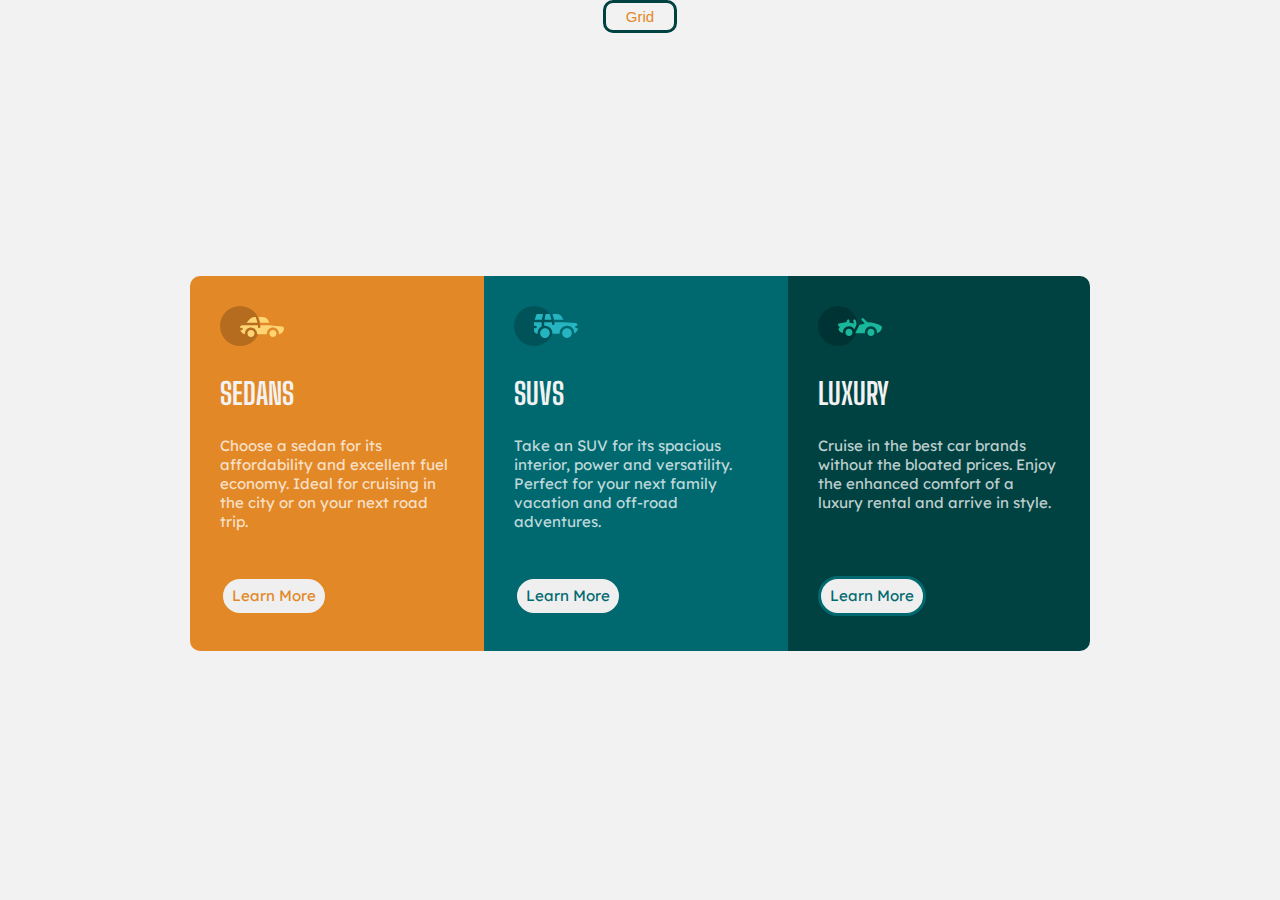
<file: index.html>
<!DOCTYPE html>
<html lang="en">
<head>
    <meta charset="UTF-8">
    <meta http-equiv="X-UA-Compatible" content="IE=edge">
    <meta name="viewport" content="width=device-width, initial-scale=1.0">
    <title>Cars</title>
    <link rel="stylesheet" href="css/styles.css">
</head>
<body>
    <header>
        <button class="button-style"><a href="grid.html">Grid</a></button>
    </header>
    <div class="father">
        <div class="container row">
            <div class="container-1">
                <img src="images/icon-sedans.svg" alt="icon of a sedan">
                <h1 class="header">SEDANS</h1>
                <p>Choose a sedan for its affordability and excellent fuel economy. Ideal for cruising in the city or on your next road trip.</p>
                <button class='button btn-1'>Learn More</button>
            </div>
            <div class="container-2">
                <img src="images/icon-suvs.svg" alt="icon of a suv">
                <h1 class="header">SUVS</h1>
                <p>Take an SUV for its spacious interior, power and versatility. Perfect for your next family vacation and off-road adventures.</p>
                <button class="button btn-2">Learn More</button>
            </div>
            <div class="container-3">
                <img src="images/icon-luxury.svg" alt="icon of a luxury car">
                <h1 class="header">LUXURY</h1>
                <p>Cruise in the best car brands without the bloated prices. Enjoy the enhanced comfort of a luxury rental and arrive in style.</p>
                <button class="button btn-2">Learn More</button>
            </div>
        </div>
    </div>      
</body>
</html>
</file>
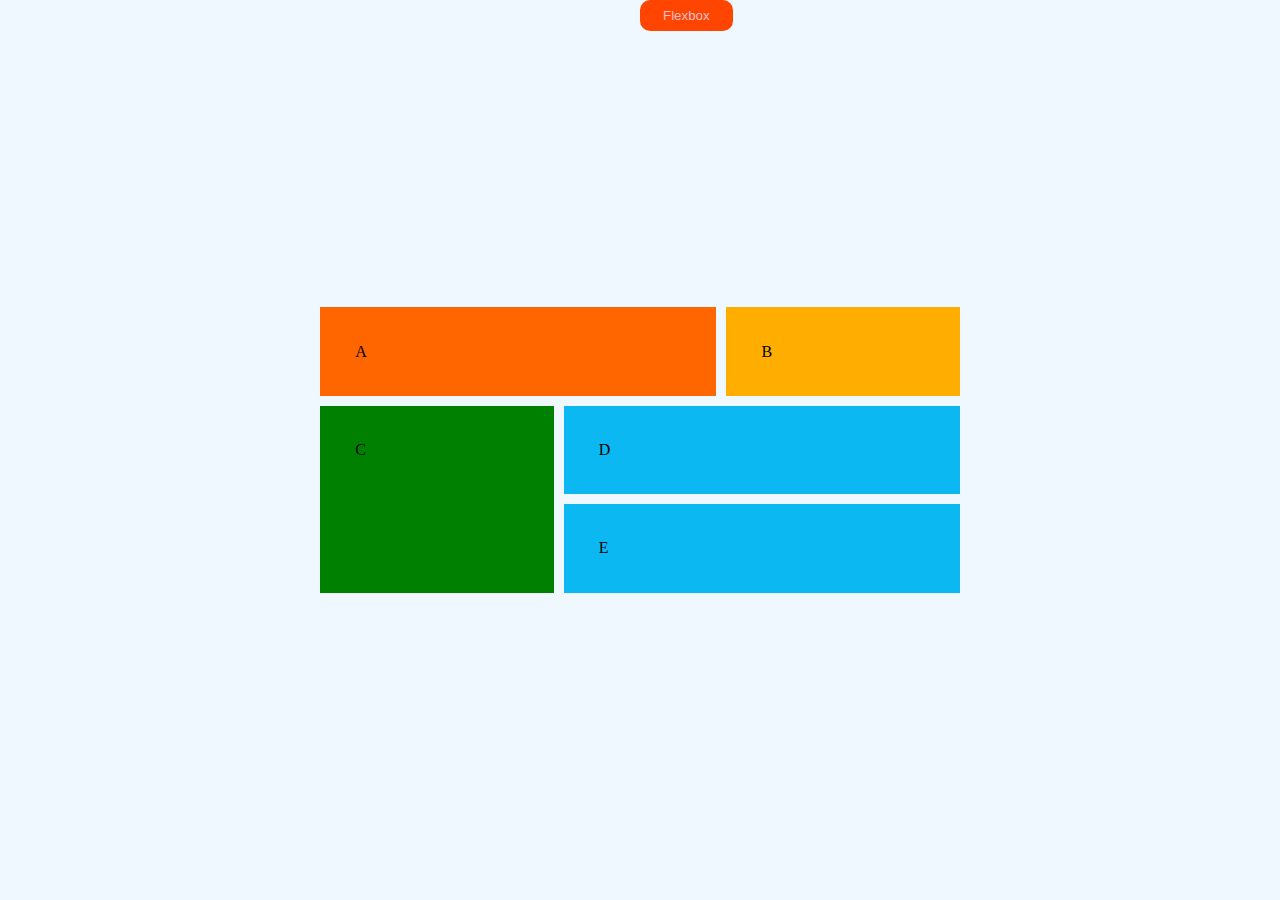
<file: grid.html>
<!DOCTYPE html>
<html lang="en">
<head>
    <meta charset="UTF-8">
    <meta http-equiv="X-UA-Compatible" content="IE=edge">
    <meta name="viewport" content="width=device-width, initial-scale=1.0">
    <title>Grid Layout</title>
    <link rel="stylesheet" href="css/grid.css">
</head>
<body>
    <header>
        <button class="button-style"><a href="index.html">Flexbox</a></button>
    </header>
    <main>
        <div class="item-a">A</div>
        <div class="item-b">B</div>
        <div class="item-c">C</div>
        <div class="item-d">D</div>
        <div class="item-e">E</div>
    </main>
</body>
</html>
</file>
<file: css/styles.css>
@import url('https://fonts.googleapis.com/css2?family=Big+Shoulders+Display:wght@700&family=Lexend+Deca&display=swap');

*{
    margin: 0;
    padding: 0;
    box-sizing: border-box;
    font-size: 15px;
}

:root {
    /* primary */
    --bright-orange: hsl(31, 77%, 52%);
    --dark-cyan: hsl(184, 100%, 22%);
    --very-dark-cyan: hsl(179, 100%, 13%);

    /* Neutral */
    --white: hsla(0, 0%, 100%, 0.75); 
    /* white for paragraphs */
    --light-gray: hsl(0, 0%, 95%);
    /* for backgrounds, headings, buttons */
}

body{
    background: var(--light-gray);
}

header{
    text-align: center;
}

.button-style{
    padding: 5px 20px;
    border-radius: 10px;
    background-color: var(--light-gray);
    border: 3px solid var(--very-dark-cyan);
}

a{
    text-decoration: none;
    color: var(--bright-orange);
}

.father{
    display: flex;
    flex-direction: column;
    align-items: center;
    justify-content: center;
    min-height: 860px;
}
    
.container{
    width: 80%;
    max-width: 900px;
    padding: 30px 0;
    margin: 40px auto;
}

.row{
    display: flex;
}

.container-1{
    background: var(--bright-orange);
    
    border-top-left-radius: 10px;
    border-bottom-left-radius: 10px;
}

.container-1, .container-2, .container-3{
    padding: 30px 30px;
    position: relative;
}

.header{
    font-weight: 700;
    font-family: 'Big Shoulders Display', cursive;
    color: var(--light-gray);
    margin: 25px 0;
    font-size: 2em;
}

p{
    color: var(--white);
    margin-bottom: 90px;
}

p, .button{
    font-family: 'Lexend Deca', sans-serif;
}

.container-2{
    background: var(--dark-cyan);
   
}

.container-3{
    background: var(--very-dark-cyan);
    
    border-top-right-radius: 10px;
    border-bottom-right-radius: 10px;
}

.button {
    position: absolute;
    border-radius: 100px;
    padding: 0.5rem 0.6rem;
    left: 30px; 
    bottom: 15px;
    margin-bottom: 20px;
}

.btn-1{
    border: 3px solid var(--bright-orange);
    color: var(--bright-orange);
}

.btn-2{
    border: 3px solid var(--dark-cyan);
    color: var(--dark-cyan);
}

.btn-3{
    border: 3px solid var(--very-dark-cyan);
    color: var(--very-dark-cyan);
}

.btn-1:focus, .btn-1:hover{
    border: 3px solid var(--light-gray);
    background-color: var(--bright-orange);
    color: var(--light-gray);
    cursor: pointer;
}
.btn-2:focus, .btn-2:hover{
    border: 3px solid var(--light-gray);
    background-color: var(--dark-cyan);
    color: var(--light-gray);
    cursor: pointer;
}
.btn-3:focus, .btn-3:hover{
    border: 3px solid var(--light-gray); 
    background-color: var(--very-dark-cyan);
    color: var(--light-gray);
    cursor: pointer;
}

/* Grid */
@media (max-width: 500px){
    .container{
        display: flex;
        flex-direction: column;
    }

    .container-1{
        border-top-left-radius: 0px;
        border-bottom-left-radius: 0px;
    }

    .container-3{
        background: var(--very-dark-cyan);
        border-top-right-radius: 0px;
        border-bottom-right-radius: 0px;
    }

    .container-1, .container-2, .container-3{
        border-radius: 10px;
    }

    .container-1, .container-2{
        margin-bottom: 30px;
    }
}
</file>
<file: css/grid.css>
*{
    margin: 0;
    padding: 0;
    box-sizing: border-box;
}

body{
    background-color: aliceblue;
    display: flex;
    place-items: center;
    min-height: 100vh; 
}

main{
    margin: auto;
    width: 50%;
    display: grid;
    grid-template-areas:
    'a a b'
    'c d d'
    'c e e'
    ;
    gap: 10px;
}

header{
    text-align: center;
    position: absolute;
    top: 0;
    left: 50%;
}

.button-style{
    padding: 5px 20px;
    border-radius: 10px;
    background-color: orangered;
    border: 3px solid orangered;
}

a{
    text-decoration: none;
    color:  pink;
}

main > div{
    padding: 2.2em;
}

.item-a{
    background-color: rgb(255, 102, 0);
    grid-area: a;
}
.item-b{
    background-color: rgb(255, 174, 0);
    grid-area: b;
}
.item-c{
    background-color: rgb(0, 128, 0);
    grid-area: c;
}
.item-d{
    background-color: rgb(12, 184, 241);
    grid-area: d;
}
.item-e{
    background-color: rgb(12, 184, 241);
    grid-area: e;
}
</file>
